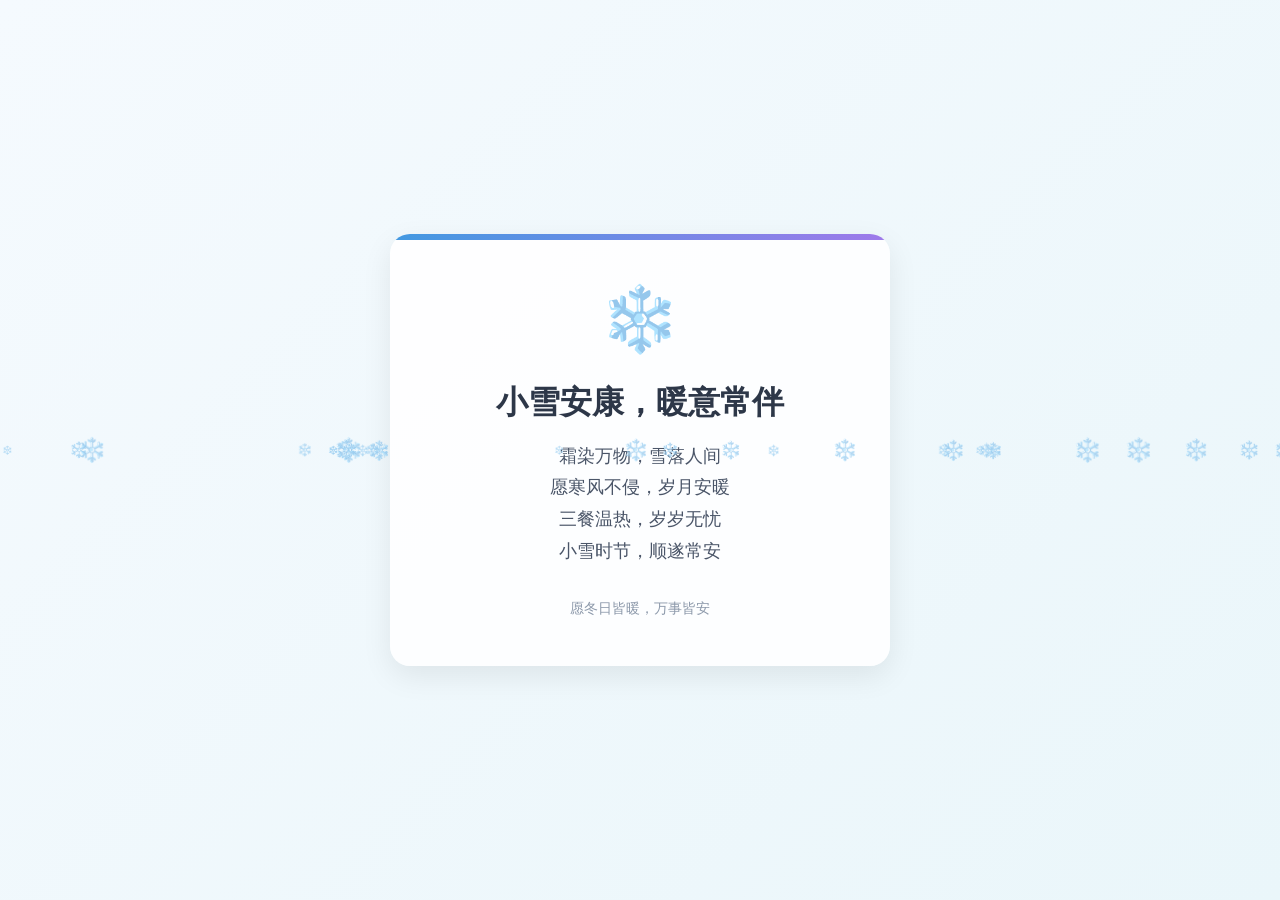
<file: index.html>
<!DOCTYPE html>
<html lang="zh-CN">

<head>
    <meta charset="UTF-8">
    <meta name="viewport" content="width=device-width, initial-scale=1.0">
    <title>小雪安康</title>
    <style>
        * {
            margin: 0;
            padding: 0;
            box-sizing: border-box;
        }
        
        body {
            min-height: 100vh;
            display: flex;
            align-items: center;
            justify-content: center;
            background: linear-gradient(135deg, #f5fafe 0%, #eaf6fa 100%);
            font-family: '微软雅黑', sans-serif;
            overflow: hidden;
        }
        
        .card {
            width: 90%;
            max-width: 500px;
            padding: 3rem 2rem;
            background: rgba(255, 255, 255, 0.9);
            border-radius: 20px;
            box-shadow: 0 10px 30px rgba(0, 0, 0, 0.08);
            text-align: center;
            position: relative;
            overflow: hidden;
        }
        
        .card::before {
            content: '';
            position: absolute;
            top: 0;
            left: 0;
            width: 100%;
            height: 6px;
            background: linear-gradient(90deg, #4299e1, #9f7aea);
        }
        
        .snow-icon {
            font-size: 4rem;
            color: #4299e1;
            margin-bottom: 1.5rem;
            animation: float 3s ease-in-out infinite;
        }
        
        @keyframes float {
            0%,
            100% {
                transform: translateY(0);
            }
            50% {
                transform: translateY(-10px);
            }
        }
        
        h1 {
            font-size: 2rem;
            color: #2d3748;
            margin-bottom: 1rem;
            font-weight: 600;
        }
        
        .blessing {
            font-size: 1.1rem;
            color: #4a5568;
            line-height: 1.8;
            margin-bottom: 2rem;
        }
        
        .footer {
            font-size: 0.9rem;
            color: #718096;
            opacity: 0.8;
        }
        /* 雪花动画 */
        
        .snowflake {
            position: absolute;
            color: #fff;
            opacity: 0.7;
            font-size: 1rem;
            pointer-events: none;
            animation: snowfall linear infinite;
        }
        
        @keyframes snowfall {
            0% {
                transform: translateY(-10px) rotate(0deg);
                opacity: 0;
            }
            10% {
                opacity: 0.7;
            }
            90% {
                opacity: 0.7;
            }
            100% {
                transform: translateY(100vh) rotate(360deg);
                opacity: 0;
            }
        }
    </style>
</head>

<body>
    <div class="card">
        <div class="snow-icon">❄️</div>
        <h1>小雪安康，暖意常伴</h1>
        <p class="blessing">
            霜染万物，雪落人间<br> 愿寒风不侵，岁月安暖
            <br> 三餐温热，岁岁无忧
            <br> 小雪时节，顺遂常安
        </p>
        <div class="footer">愿冬日皆暖，万事皆安</div>
    </div>

    <script>
        // 动态生成雪花
        function createSnowflakes() {
            const count = 30;
            const container = document.body;
            for (let i = 0; i < count; i++) {
                const snow = document.createElement('div');
                snow.className = 'snowflake';
                snow.textContent = '❄️';
                // 随机位置、大小、动画时长
                const left = Math.random() * 100;
                const size = 0.5 + Math.random() * 1;
                const duration = 5 + Math.random() * 10;
                const delay = Math.random() * 5;
                snow.style.left = `${left}%`;
                snow.style.fontSize = `${size}rem`;
                snow.style.animationDuration = `${duration}s`;
                snow.style.animationDelay = `${delay}s`;
                container.appendChild(snow);
            }
        }
        createSnowflakes();
    </script>
</body>

</html>
</file>
